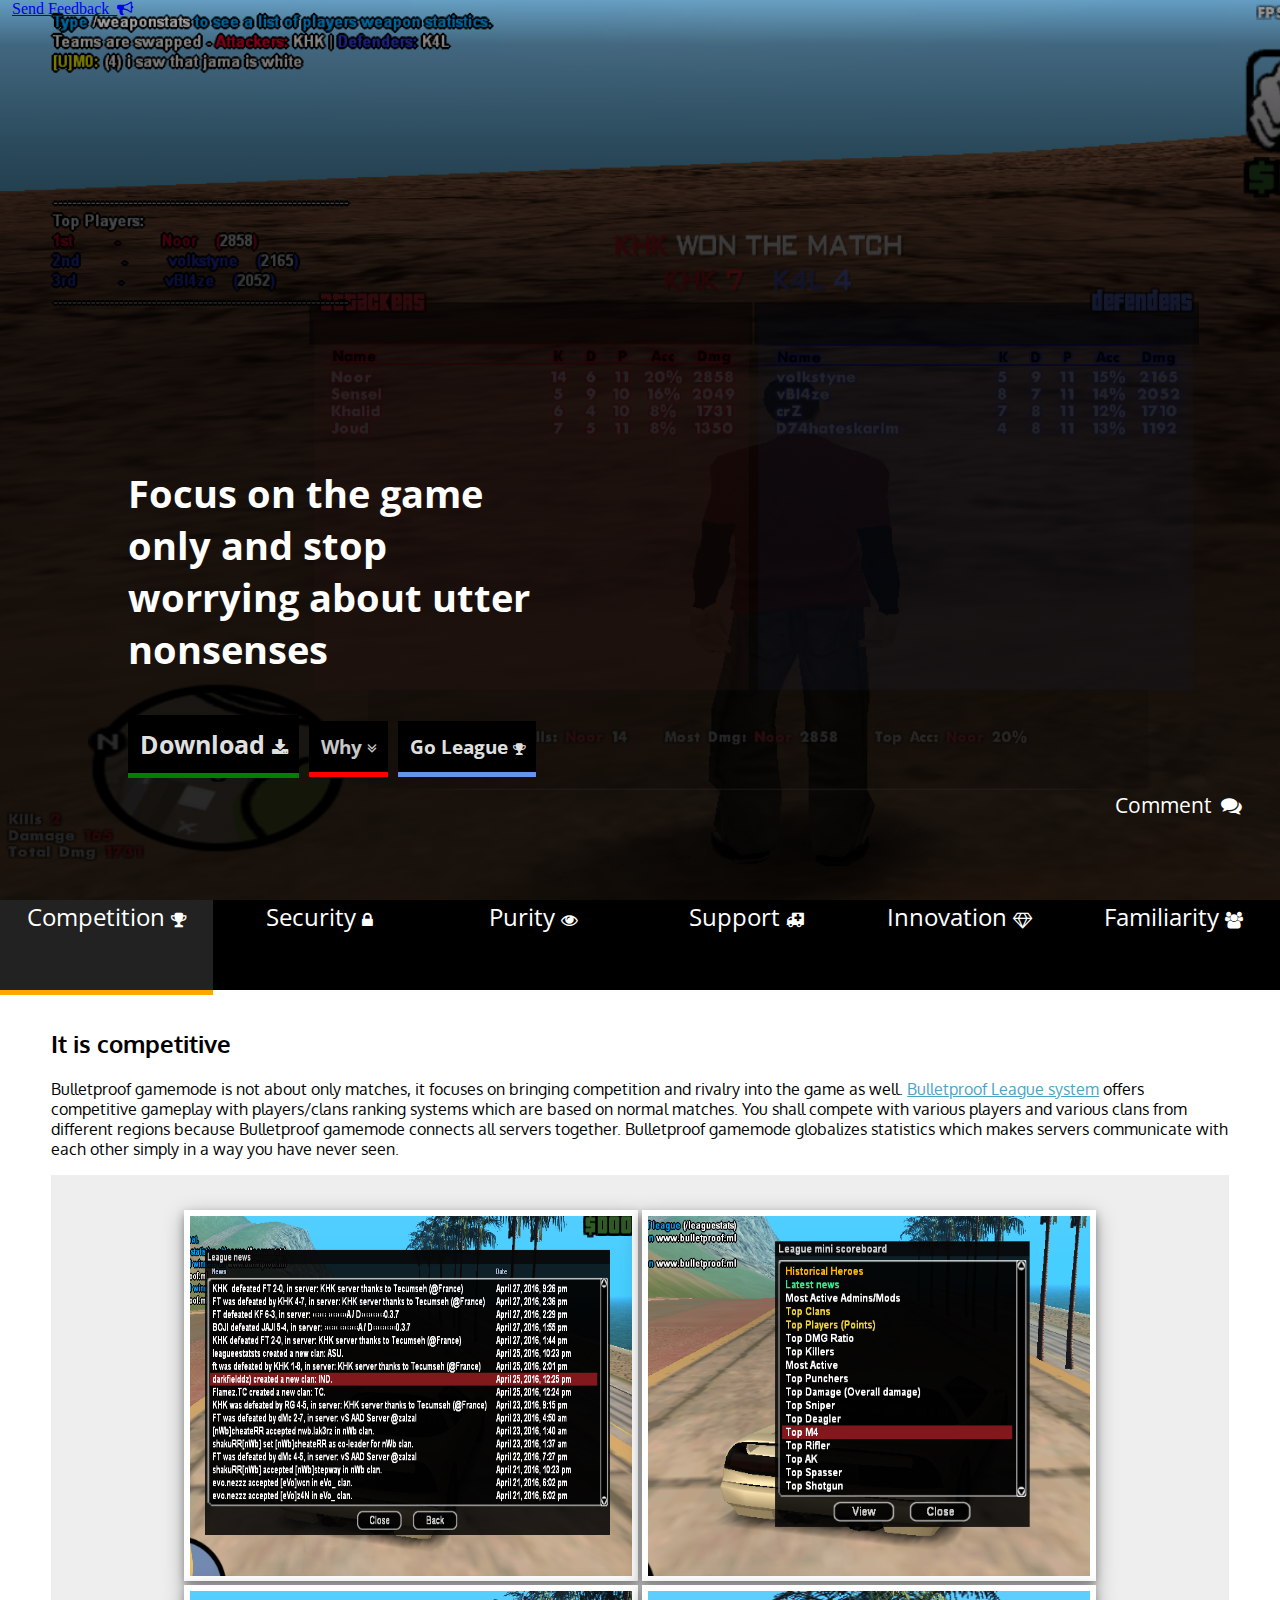
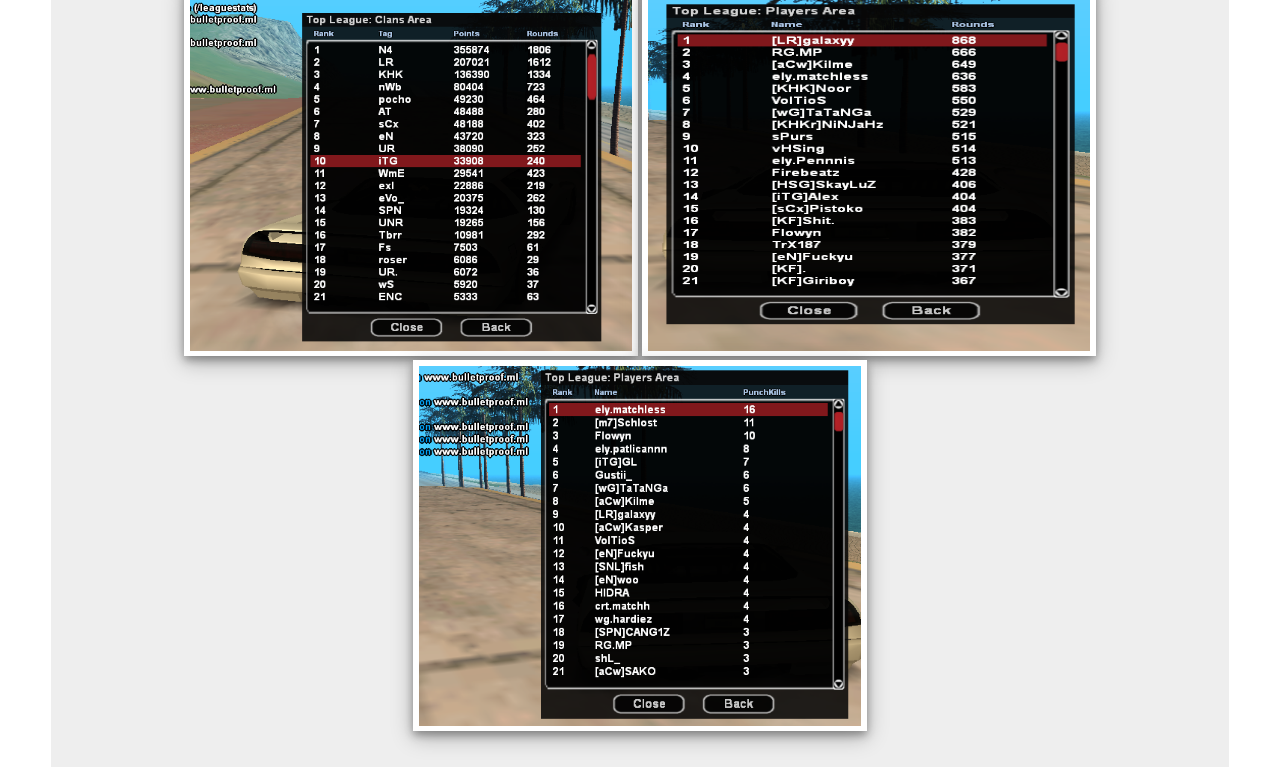
<file: index.html>
<html lang="en">
	<head>
		<meta charset="utf-8">
		<meta http-equiv="X-UA-Compatible" content="IE=edge">
		<meta name="viewport" content="width=device-width, initial-scale=1">
		<meta name="application-name" content="Bulletproof">
		<meta name="author" content="KHKKhalid">
		<meta name="description" content="SAMP Bulletproof Gamemode Download Website">
		<meta name="keywords" content="SAMP, Bulletproof, GTA, Gamemode, San Andreas Multiplayer">

		<title>Bulletproof Gamemode Download</title>

		<script src="resources/js/jquery-2.2.1.min.js"></script>
		<link rel="stylesheet" type="text/css" href="resources/css/font-awesome.min.css">

		<link href='https://fonts.googleapis.com/css?family=Open+Sans+Condensed:300' rel='stylesheet' type='text/css'>
		<link href='https://fonts.googleapis.com/css?family=Oxygen' rel='stylesheet' type='text/css'>

		<link rel="stylesheet" type="text/css" href="resources/css/main.css">
	</head>

	<body>
		<section id="MainSection">
			<img id="MainSectionImage">
			<div class="CommentsContainer">
				<p class="GoDownload"><i class="fa fa-arrow-circle-left"></i>&nbsp;&nbsp;Go back to download</p>
				<div class="Comments">
					<div id="disqus_thread" style="padding:1%; margin:0 auto;"></div>
					<script>
					/**
					* RECOMMENDED CONFIGURATION VARIABLES: EDIT AND UNCOMMENT THE SECTION BELOW TO INSERT DYNAMIC VALUES FROM YOUR PLATFORM OR CMS.
					* LEARN WHY DEFINING THESE VARIABLES IS IMPORTANT: https://disqus.com/admin/universalcode/#configuration-variables
					*/
					/*
					var disqus_config = function () {
					this.page.url = PAGE_URL; // Replace PAGE_URL with your page's canonical URL variable
					this.page.identifier = PAGE_IDENTIFIER; // Replace PAGE_IDENTIFIER with your page's unique identifier variable
					};
					*/
					(function() { // DON'T EDIT BELOW THIS LINE
					var d = document, s = d.createElement('script');

					s.src = '//sampbulletproofgamemode.disqus.com/embed.js';

					s.setAttribute('data-timestamp', +new Date());
					(d.head || d.body).appendChild(s);
					})();
					</script>
					<noscript>Please enable JavaScript to view the <a href="https://disqus.com/?ref_noscript" rel="nofollow">comments powered by Disqus.</a></noscript>
				</div>
			</div>

			<div class="MainTextContainer">
				<div class="FeedbackButtonsContainer">
					<a class="GoComments">Comment&nbsp;&nbsp;<i class="fa fa-comments"></i></a>
					&nbsp;&nbsp;
					<a class="GoGoogleForms" href="https://docs.google.com/forms/d/1HY0GWKvjkyuPUnuhh4pKeMkvFg7E7W2ZESPj3g25NCA/viewform" target="_blank">Send Feedback&nbsp;&nbsp;<i class="fa fa-bullhorn"></i></a>
				</div>

				<div class="MainText">
					<p style="width:35%;">Focus on the game only and stop worrying about utter nonsenses</p>
					<a href="download.html" target="_self" class="DownloadButton">Download&nbsp;<span style="font-size:70%;" class="fa fa-download"></span></a>
					<nav style="display:inline;">
						<a href="#WhySection" class="WhyButton">Why&nbsp;<span style="font-size:80%;" class="fa fa-angle-double-down"></span></a>
					</nav>
					<a href="https://khkkhalid.github.io/SAMPBulletproof" target="_blank" class="LeagueButton">Go League&nbsp;<span style="font-size:70%;" class="fa fa-trophy"></span></a>
				</div>
			</div>

			<script src="resources/js/comments.js"></script>
		</section>

		<section id="WhySection" style="width:100%; height:100%;">
			<div class="Navigator">
				<div id="DefaultNavButton" class="NavButtons" onclick="LoadContent('page_competition.html');">Competition&nbsp;<span class="NavButtonIcon fa fa-trophy"></span></div>
				<div class="NavButtons" onclick="LoadContent('page_security.html');">Security&nbsp;<span class="NavButtonIcon fa fa-lock"></span></div>
				<div class="NavButtons" onclick="LoadContent('page_purity.html');">Purity&nbsp;<span class="NavButtonIcon fa fa-eye"></span></div>
				<div class="NavButtons" onclick="LoadContent('page_support.html');">Support&nbsp;<span class="NavButtonIcon fa fa-ambulance"></span></div>
				<div class="NavButtons" onclick="LoadContent('page_innovation.html');">Innovation&nbsp;<span class="NavButtonIcon fa fa-diamond"></span></div>
				<div class="NavButtons" onclick="LoadContent('page_familiarity.html');">Familiarity&nbsp;<span class="NavButtonIcon fa fa-users"></span></div>
			</div>

			<br>

			<div class="Content">
				Loading...
			</div>
		</section>
	</body>

	<script src="resources/js/main.js"></script>
	<script src="resources/js/navbar.js"></script>
</html>
</file>
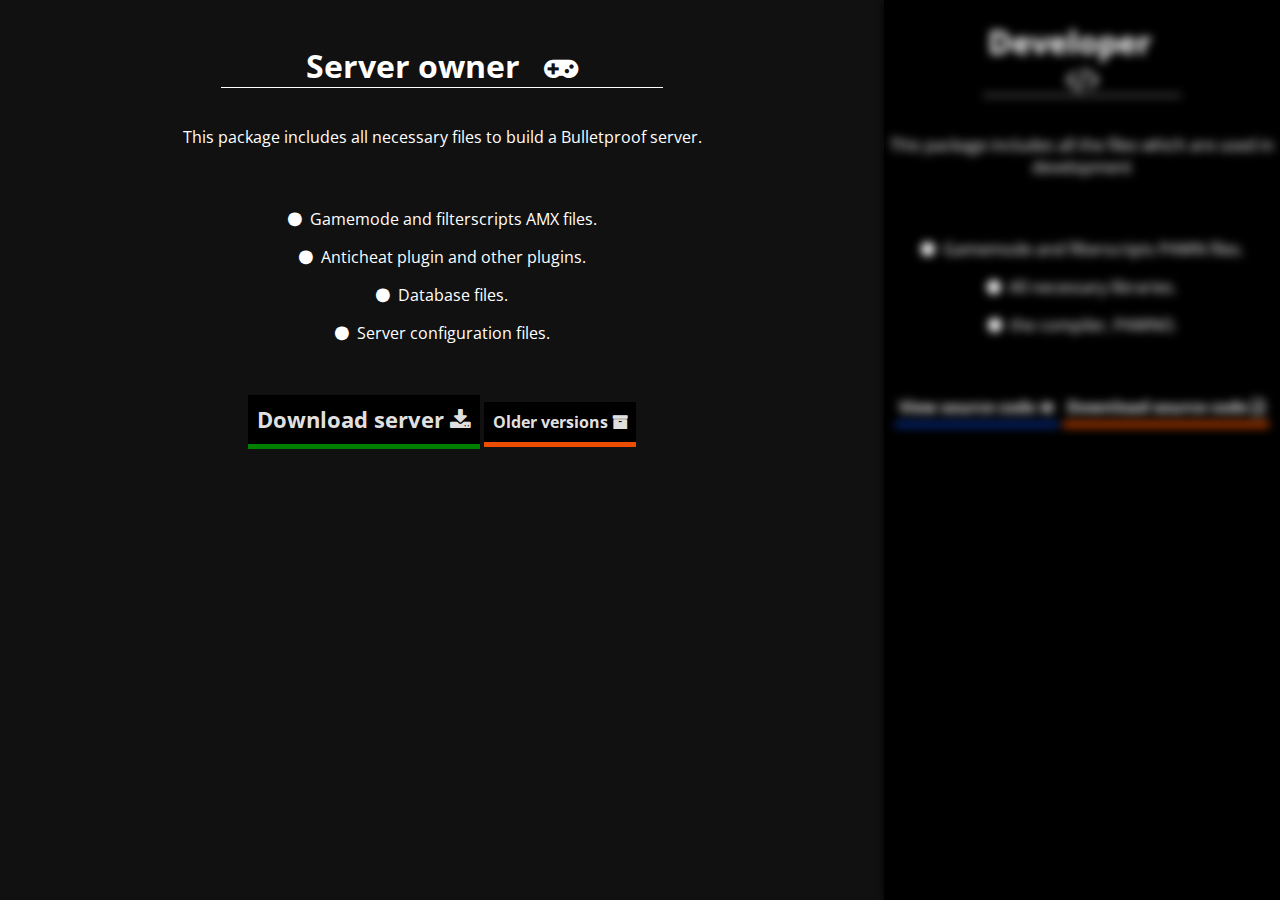
<file: download.html>
<html lang="en">
	<head>
		<meta charset="utf-8">
		<meta http-equiv="X-UA-Compatible" content="IE=edge">
		<meta name="viewport" content="width=device-width, initial-scale=1">
		<meta name="application-name" content="Bulletproof">
		<meta name="author" content="KHKKhalid">
		<meta name="description" content="SAMP Bulletproof Gamemode Download Website">
		<meta name="keywords" content="SAMP, Bulletproof, GTA, Gamemode, San Andreas Multiplayer">

		<title>Download options</title>

		<script src="resources/js/jquery-2.2.1.min.js"></script>
		<link rel="stylesheet" type="text/css" href="resources/css/font-awesome.min.css">

		<link href='https://fonts.googleapis.com/css?family=Open+Sans+Condensed:300' rel='stylesheet' type='text/css'>

		<link rel="stylesheet" type="text/css" href="resources/css/download.css">
	</head>

	<body>
		<div style="width:100%; height:100%; position:fixed; top:0; left:0;">
			<div class="MainSections">
				<h1 class="MainSectionTitle">Server owner&nbsp;&nbsp;&nbsp;<i class="fa fa-gamepad"></i></h1>
				<br>
				<p>
					This package includes all necessary files to build a Bulletproof server.
					<br><br><br>
					<p>
						<p><i class="fa fa-circle"></i>&nbsp;&nbsp;Gamemode and filterscripts AMX files.</p>
						<p><i class="fa fa-circle"></i>&nbsp;&nbsp;Anticheat plugin and other plugins.</p>
						<p><i class="fa fa-circle"></i>&nbsp;&nbsp;Database files.</p>
						<p><i class="fa fa-circle"></i>&nbsp;&nbsp;Server configuration files.</p>
					</p>
					<br><br>
					<a href="https://github.com/KHKKhalid/SAMPBulletproof/releases/download/v0.30/Bulletproof.Server.Includes.AMX.files.zip" target="_blank" class="DownloadServer">Download server&nbsp;<span class="fa fa-download"></span></a>
					<a href="https://github.com/KHKKhalid/SAMPBulletproof/releases" target="_blank" class="DownloadSourceCode">Older versions&nbsp;<span class="fa fa-archive"></span></a>
				</p>
			</div>

			<div class="MainSections">
				<h1 class="MainSectionTitle">Developer&nbsp;&nbsp;&nbsp;<i class="fa fa-code"></i></h1>
				<br>
				<p>
					This package includes all the files which are used in development
					<br><br><br>
					<p>
						<p><i class="fa fa-circle"></i>&nbsp;&nbsp;Gamemode and filterscripts PAWN files.</p>
						<p><i class="fa fa-circle"></i>&nbsp;&nbsp;All necessary libraries.</p>
						<p><i class="fa fa-circle"></i>&nbsp;&nbsp;the compiler, PAWNO.</p>
					</p>
					<br><br>
					<a href="https://github.com/KHKKhalid/SAMPBulletproof" target="_blank" class="ViewSourceCode">View source code&nbsp;<span class="fa fa-eye"></span></a>
					<a href="https://github.com/KHKKhalid/SAMPBulletproof/archive/master.zip" target="_blank" class="DownloadSourceCode">Download source code&nbsp;<span class="fa fa-file-code-o"></span></a>
				</p>
			</div>
		</div>
	</body>

	<script src="resources/js/download.js"></script>
</html>
</file>
<file: resources/css/main.css>
body
{
	margin:0;
}

#MainSection
{
	height:100%; 
	width:100%; 
	background-image: url('../img/sa-mp-006.jpg'); 
	background-size: cover; 
	background-repeat: no-repeat;
}

.CommentsContainer
{
	display:none;
	position:absolute;
	bottom:0;
	height:100%;
	width: 100%;
	background-color:rgba(0, 0, 0, 0.95);
}

.Comments
{
	display:block;
	text-align:center;
	color:white;
	margin:0 auto;
	height:75%;
	width:75%;
	overflow-y:auto;
	overflow-x:hidden;
	background-color:rgba(11, 11, 11, 0.95);
}

.GoDownload
{
	font-family: 'Open Sans Condensed', sans-serif;
	color:white; 
	margin-left:2%;
	/*position:absolute; 
	bottom:7%; 
	right:3%;*/
	font-size:150%;
	cursor:default;
}

.GoComments
{
	font-family: 'Open Sans Condensed', sans-serif;
	color:white; 
	position:absolute; 
	bottom:9%; 
	right:3%; 
	font-size:130%;
	cursor:default;
}

.GoEmail
{
	font-family: 'Open Sans Condensed', sans-serif;
	color:white; 
	position:absolute; 
	bottom:3%; 
	right:3%; 
	font-size:130%;
	cursor:default;
	text-decoration:none;
}

.GoComments:hover
{
	text-decoration:underline;
}

.GoDownload:hover
{
	text-decoration:underline;
}

.GoEmail:hover
{
	text-decoration:underline;
}

.MainText
{
	font-weight:bold;
	font-family: 'Open Sans Condensed', sans-serif;
	font-size:240%;
	color:white;
	position:absolute;
	bottom:15%;
	left:10%;
}
.MainTextContainer
{
	background: url([data-uri]);
	background: -moz-linear-gradient(top,  rgba(0,0,0,0.24) 0%, rgba(0,0,0,0.5) 5%, rgba(0,0,0,0.65) 17%, rgba(0,0,0,0.84) 38%, rgba(0,0,0,0.84) 100%);
	background: -webkit-gradient(linear, left top, left bottom, color-stop(0%,rgba(0,0,0,0.24)), color-stop(5%,rgba(0,0,0,0.5)), color-stop(17%,rgba(0,0,0,0.65)), color-stop(38%,rgba(0,0,0,0.84)), color-stop(100%,rgba(0,0,0,0.84)));
	background: -webkit-linear-gradient(top,  rgba(0,0,0,0.24) 0%,rgba(0,0,0,0.5) 5%,rgba(0,0,0,0.65) 17%,rgba(0,0,0,0.84) 38%,rgba(0,0,0,0.84) 100%);
	background: -o-linear-gradient(top,  rgba(0,0,0,0.24) 0%,rgba(0,0,0,0.5) 5%,rgba(0,0,0,0.65) 17%,rgba(0,0,0,0.84) 38%,rgba(0,0,0,0.84) 100%);
	background: -ms-linear-gradient(top,  rgba(0,0,0,0.24) 0%,rgba(0,0,0,0.5) 5%,rgba(0,0,0,0.65) 17%,rgba(0,0,0,0.84) 38%,rgba(0,0,0,0.84) 100%);
	background: linear-gradient(to bottom,  rgba(0,0,0,0.24) 0%,rgba(0,0,0,0.5) 5%,rgba(0,0,0,0.65) 17%,rgba(0,0,0,0.84) 38%,rgba(0,0,0,0.84) 100%);
	filter: progid:DXImageTransform.Microsoft.gradient( startColorstr='#3d000000', endColorstr='#d6000000',GradientType=0 );


	position:absolute;
	bottom:0;
	height:100%;
	width: 100%;
}
.DownloadButton
{
	font-family: 'Open Sans Condensed', sans-serif;
	font-size:65%;
	
	padding:1%;
	background-color:black;
	border-bottom-style:solid;
	border-bottom-color:green;
	border-bottom-width:thick;
	color:rgba(255, 255, 255, 0.9);
	text-decoration:none;
}
.DownloadButton:hover
{
	background-color:green;
	border-bottom-color:black;
}

.LeagueButton
{
	font-family: 'Open Sans Condensed', sans-serif;
	font-size:50%;
	
	padding:1%;
	background-color:black;
	border-bottom-style:solid;
	border-bottom-color:#6495ED;
	border-bottom-width:thick;
	color:rgba(255, 255, 255, 0.9);
	text-decoration:none;
}
.LeagueButton:hover
{
	background-color:#6495ED;
	border-bottom-color:black;
}

.WhyButton
{
	font-family: 'Open Sans Condensed', sans-serif;
	padding:1%;
	background-color:black;
	border-bottom-style:solid;
	border-bottom-color:red;
	border-bottom-width:thick;
	color:rgba(255, 255, 255, 0.8);
	text-decoration:none;
	font-size:50%;
	cursor:pointer;
}
.WhyButton:hover
{
	background-color:red;
	border-bottom-color:black;
}
.Navigator
{
	text-align:center;
	font-family: 'Open Sans Condensed', sans-serif;
	width:100%;
	height:10%;
	background-color: black;
}
.NavButtons
{
	cursor:default;
	color:white;
	float:left;
	width:16.666666666666666666666666666667%;
	height:100%;
	font-size:150%;
}
.NavButtonsClicked
{
	background-color:#222222;
	border-bottom-style:solid;
	border-bottom-color:orange;
	border-bottom-width:thick;
}
.NavButtons:hover
{
	background-color:#222222;
	border-bottom-style:solid;
	border-bottom-color:yellow;
	border-bottom-width:thick;
}
.Content
{
	font-family: 'Oxygen', sans-serif;
	padding-left:4%;
	padding-right:4%;
}
.NavButtonIcon
{
	font-size:70%;
}
</file>
<file: resources/css/download.css>
body
{
	background-color:black;
	margin:0;
	padding:0;
}

.MainSections
{
	float: left;
	height: 100%;
	width: 50%;
	background-color:#000000;
	font-family: 'Open Sans Condensed', sans-serif;
	color:white;
	text-align:center;
	font-size:100%;
}

.Blurry
{
	-webkit-filter: blur(5px);
	-moz-filter: blur(5px);
	-o-filter: blur(5px);
	-ms-filter: blur(5px);
	filter: blur(5px);

}

.MainSectionTitle
{
	background-color:transparent;
	margin:0 auto;
	margin-top: 5%;
	width:50%;
	border-bottom-style:solid;
	border-bottom-color:white;
	border-bottom-width:thin;
}

.DownloadServer
{
	font-weight:bold;
	font-size: 140%;
	padding:1%;
	background-color:black;
	border-bottom-style:solid;
	border-bottom-color:green;
	border-bottom-width:thick;
	color:rgba(255, 255, 255, 0.9);
	text-decoration:none;
}
.DownloadServer:hover
{
	background-color:green;
	border-bottom-color:black;
}

.DownloadSourceCode
{
	font-weight:bold;
	padding:1%;
	background-color:black;
	border-bottom-style:solid;
	border-bottom-color:#EB4E00;
	border-bottom-width:thick;
	color:rgba(255, 255, 255, 0.9);
	text-decoration:none;
}
.DownloadSourceCode:hover
{
	background-color:#EB4E00;
	border-bottom-color:black;
}

.ViewSourceCode
{
	font-weight:bold;
	padding:1%;
	background-color:black;
	border-bottom-style:solid;
	border-bottom-color:#06339C;
	border-bottom-width:thick;
	color:rgba(255, 255, 255, 0.9);
	text-decoration:none;
}
.ViewSourceCode:hover
{
	background-color:#06339C;
	border-bottom-color:black;
}
</file>
